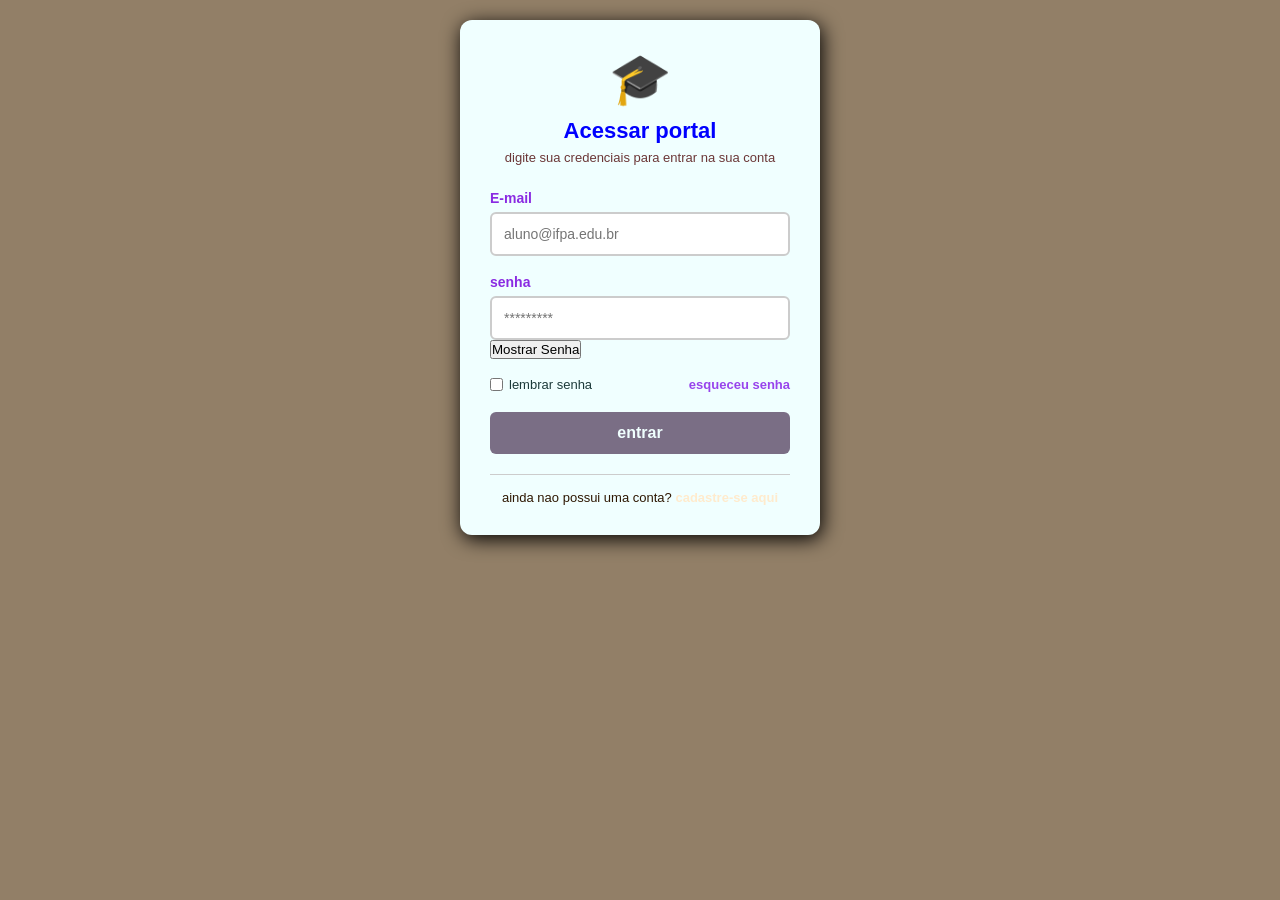
<file: index.html>
<!DOCTYPE html>
<html lang="pt-br">
<head>
    <meta charset="UTF-8">
    <meta http-equiv="refresh" content="0; url=login.html">
    <title>Portal do Aluno</title>
</head>
<body>
    <p> Redirecionando para tela de <a href='login.html'>Login</a>...</p>
</body>
</html>
</file>
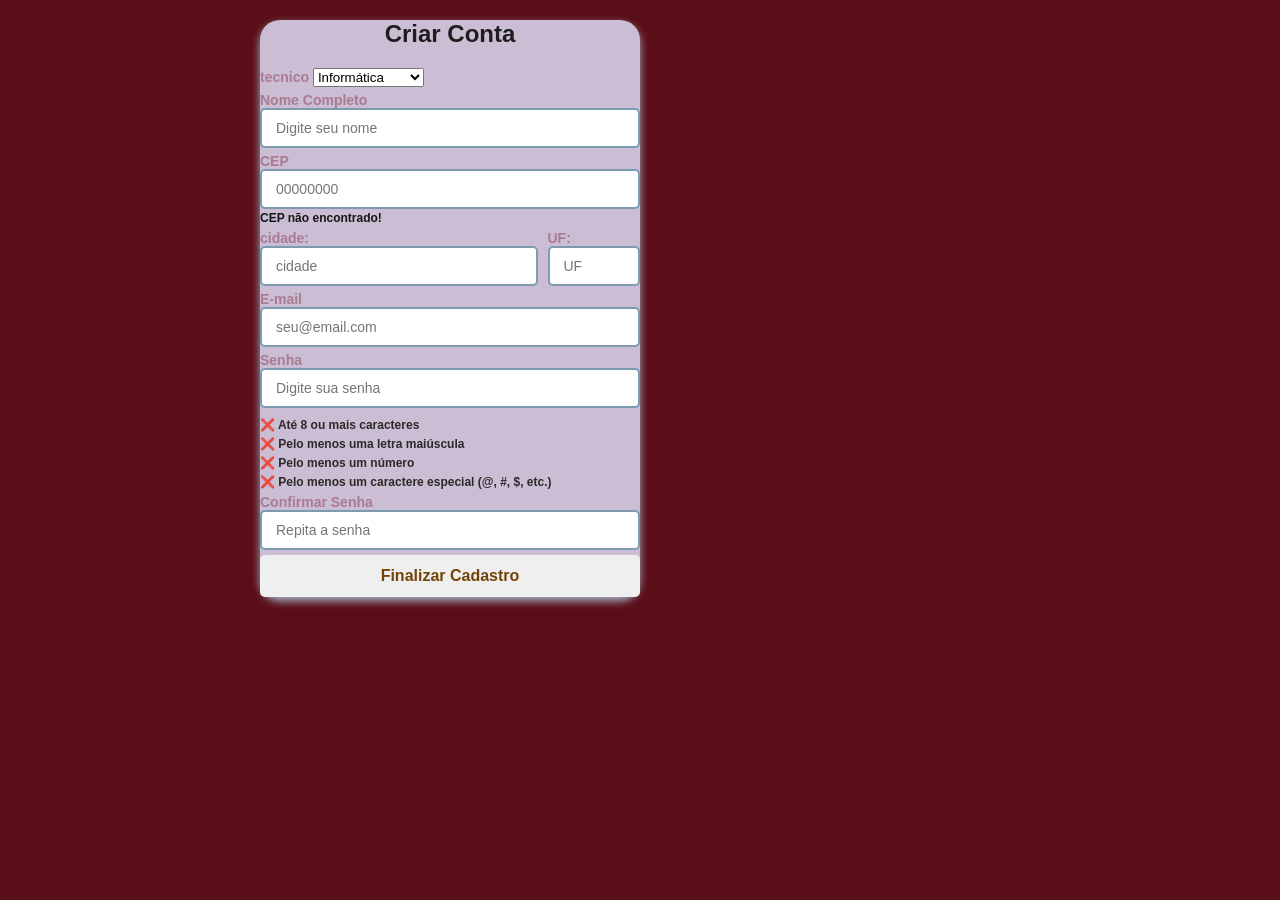
<file: cadastro.html>
<!DOCTYPE html>
<html lang="pt-br">
<head>
    <meta charset="UTF-8">
    <meta name="viewport" content="width=device-width,initial-scale=1.0">
    <title>Cadastro com Validação Dinâmica</title>
    <link rel="stylesheet" href="css/cadastro.css">
</head>
<body>

    <main class="container">
        <form id="form-cadastro" class="card">
            <h2>Criar Conta</h2>

            <div class="grupo-campo">
                <label for="curso">tecnico</label>
                <select id="curso" name="curso">
                    <option value="Infor">Informática</option>
                    <option value="Agroindustria">Agroindustria</option>
                    <option value="Meio Ambiente">Meio Ambiente</option>
                    <option value="Agropecuária">Agropecuária</option>
                </select>
            </div>

            <div class="grupo-campo">
                <label for="nome">Nome Completo
                </label>
                <input type="text" id="nome" 
                placeholder="Digite seu nome" required>
                <small id="contador-nome" style="color: rgb(37, 41, 41);
                font-size: 12px;"> </small>
            </div>

            <div class="grupo-campo">
                <label for="cep">CEP</label>
                <input type="text" id="cep" placeholder="00000000" maxlength="8" required>
                <small id="erro-cep" style="color: rgb(22, 21, 21); display: nome; font-size: 12px;">CEP não encontrado!</small>
            </div>

            <div class="grupo-campo" style="display: flex; gap: 10px;">
                <div style="flex: 3;">
                    <label for="cidade">cidade:</label>
                        <input type="text" id="cidade" placeholder="cidade" readonly required>
                </div>

                <div style="flex: 1;">
                <label for="estado">UF:</label>
                <input type="text" id="estado" placeholder="UF" maxlength="2" readonly required>
                </div>
            </div>


            <div class="grupo-campo">
                <label for="email">E-mail</label>
                <input type="email" id="email" 
                placeholder="seu@email.com" required>
            </div>

            <div class="grupo-campo">
                <label for="senha">Senha</label>
                <input type="password" id="senha" 
                placeholder="Digite sua senha" required>
                
                <!-- Requisitos dinâmicos da senha -->
                <ul class="lista-requisitos">
                    <li id="req-tamanho" class="requisito">
                        Até 8 ou mais caracteres</li>
                    <li id="req-maiuscula" class="requisito">
                        Pelo menos uma letra maiúscula</li>
                    <li id="req-numero" class="requisito">
                        Pelo menos um número</li>
                    <li id="req-especial" class="requisito">
                        Pelo menos um caractere especial (@, #, $, 
                        etc.)</li>
                </ul>
            </div>

            <div class="grupo-campo">
                <label for="confirma-senha">Confirmar Senha
                </label>
                <input type="password" id="confirmar-senha" 
                placeholder="Repita a senha" required>
            </div>

            <button type="submit" class="btn">Finalizar 
                Cadastro</button>
        </form>
    </main>
    <script src="js/cadastro.js"></script>
</body>
</html>
</file>
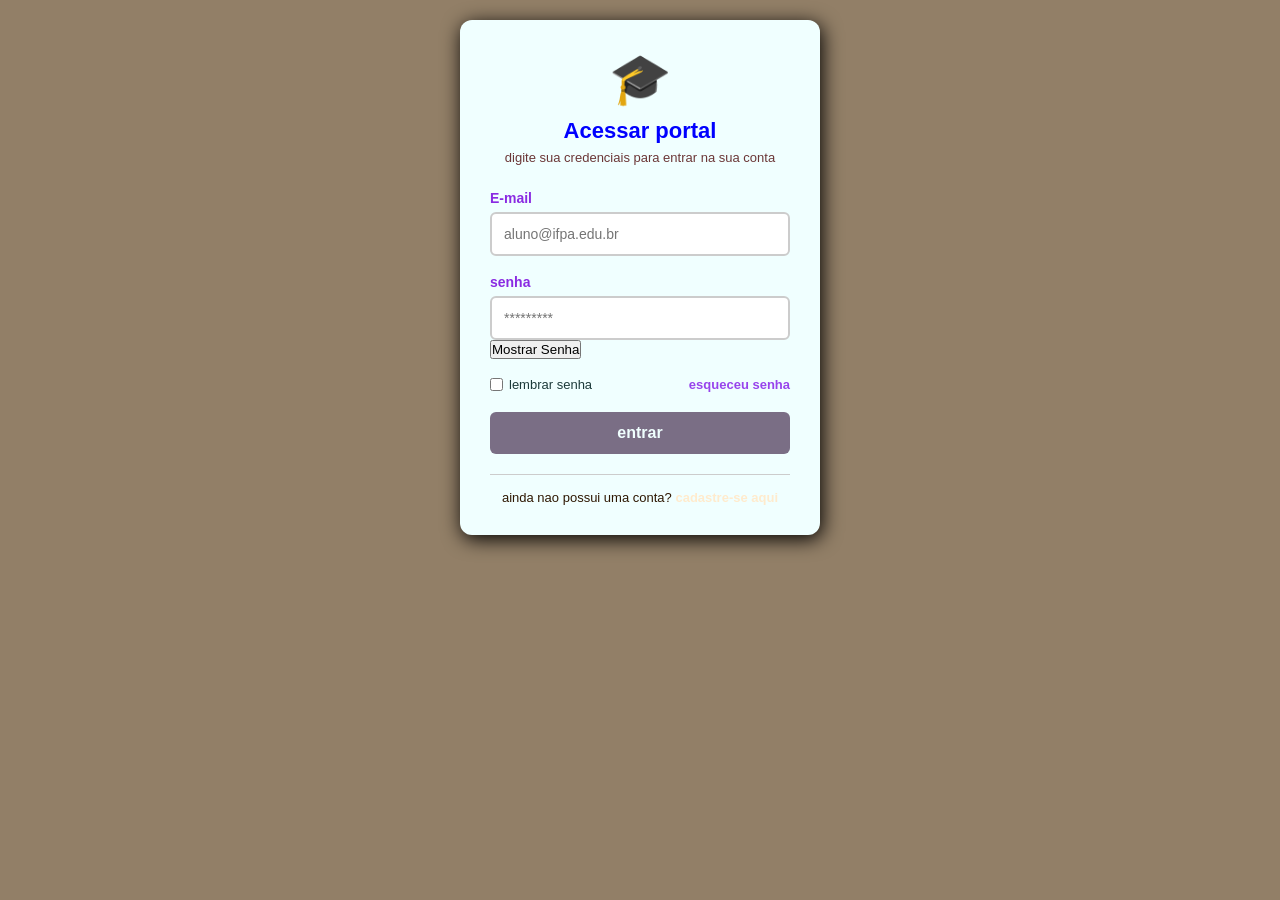
<file: login.html>
<!DOCTYPE html>
<html lang="pt-br">
<head>
    <meta charset="UTF-8">
    <meta name="viewport" content="width=device-width, initial-scale=1.0">
    <title>portal do aluno</title>
    <link rel="stylesheet" href="css/login.css">
</head>
<body>
    <main class="container-login">

    <section class="card-login">
        <div class="cabecalho-card">
        <div class="logo-icone">&#x1f393</div>
        <h2>Acessar portal</h2>
        <p>digite sua credenciais para entrar na sua conta</p>
    </div>
    <form id="form-login" action='/login' method="post">
        <div class="grupo-campo">
            <label for="email">E-mail</label>
            <input type="email" id="email" name="email"
            placeholder="aluno@ifpa.edu.br" required>
        </div> 

        <div class="grupo-campo">
            <label for="senha">senha</label>
            <input type="password" id="senha" name="senha"
            placeholder="*********" required>
            <button type="button" id="btn-ver-senha">Mostrar Senha </button>
        </div>
        
        <div class="opcoes-login">
            <label class="lembrar-senha">
                <input type="checkbox" name="lembrar-senha" id="lembrar-senha">
                <span> lembrar senha </span>
            </label>
            <a href="#" class="esqueceu-senha">esqueceu senha</a>
        </div>

        <button type="submit" class="btn-login" id="btn-login">entrar</button>
      </form>

      <div class="rodape-card">
        <p>ainda nao possui uma conta?
            <a href="#">cadastre-se aqui</a></p>

      </div>
      </section>
    </main>
    <script  src="js/login.js"></script>
</body>
</html>
</file>
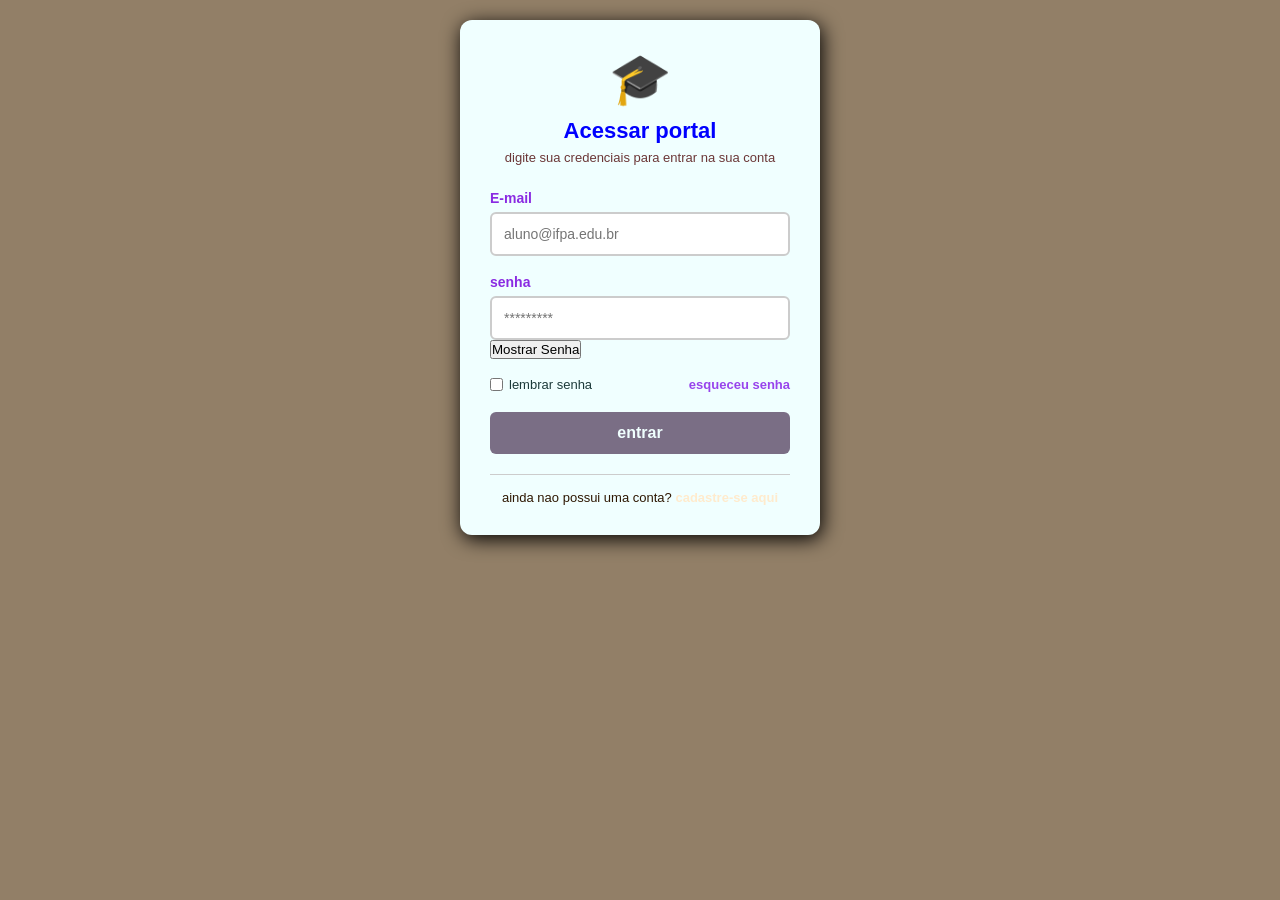
<file: portal.html>
<!DOCTYPE html>
<html lang="pt-br">
<head>
    <meta charset="UTF-8">
    <meta name="viewport" content="width=device-width, initial-scale=1.0">
    <title>Portal do Aluno</title>
    <link rel="stylesheet" href="css/portal.css">
</head>
<body>
    <header class="navbar">
        <div class="logo">
            <span> &#x1F393 Portal do Aluno</span>
        </div>
        <div class="usuario-info">
            <button id="btn-tema" class="btn-tema" aria-label="Alternar tema"> &#x1f313</button>
            <span id="nome-usuario"> Carregando ...</span>
            <button id="btn-logout" class="btn-sair"> Sair </button>
        </div>
    </header>

    <main class="container-dashboard">

        <section class="boas-vindas">
            <h1 id="titulo-boas-vindas" >Bem Vindo(a)!</h1>
            <p>
                Confira o resumo das suas atividades acadêmicas nesta semana.
            </p>
        </section>

        <div class="grid-cards">
            <article class="card-info">
                <h3> &#x1F4DA Minhas Disciplinas </h3>
                <ul id="lista-disciplinas" class="lista-disciplinas">
                    <li class="item-disciplina" data-disciplina="Desenvolvimento Web">
                        <div class="header-disciplina">
                            <span class="nome-disciplina">Desenvolvimento Web</span>
                        </div>
                        <div class="detalhes-notas"></div>
                    </li>
                    <li class="item-disciplina" data-disciplina="Banco de Dados"> 
                        <div class="header-disciplina">
                            <span class="nome-disciplina">Banco de Dados</span>
                        </div>
                        <div class="detalhes-notas"></div>
                    </li>
                    <li class="item-disciplina" data-disciplina="Algoritmos e Linguagem de Programação">
                        <div class="header-disciplina">
                            <span class="nome-disciplina">Algoritmos e Linguagem de Programação</span>
                        </div> 
                        <div class="detalhes-notas"></div>
                    </li>
                </ul>
            </article>

            <article class="card-info">
                <h3> &#x1F4CA Frequência </h3>
                <p class="destaque-verde"> 95% de presença </p>
                <small>Parabéns, você está dentro do limite recomendado!</small>
            </article>

            <article class="card-info">
                <h3> &#x1F4E2 Avisos da Turma </h3> 
                <p > 
                    <strong>
                        Apresentação do Projeto: 
                    </strong>
                    Na próxima aula, teremos o teste prático de integração HTML/CSS/JS.
                </p>
            </article>
        </div>
    </main>
    <script src="js/portal.js"></script>
</body>
</html>
</file>
<file: css/cadastro.css>
*{
    box-sizing: border-box;
    margin:0;
    padding:0 ; 
} 

body{
    padding: 20px;
    font-family: Arial, sans-serif;
    background-color: rgb(90, 14, 24);
    display: flex;
    justify-content: center;
    align-items: center;
    max-width: 100vh;
}
.card{
    background-color: rgb(202, 189, 212);
    padding: 30 px;
    border-radius: 20px;
    width: 100%;
    max-width: 380px;
    box-shadow: 0 4px 8px rgb(163, 183, 197);
}

.card h2{
    text-align: center;
    margin-bottom: 20px;
    color: rgb(30, 30, 32);
}
.grupo-campo{
    margin-bottom: 15px;
}
.grupo-campo{
    display: block;
    margin-bottom: 5px;
    font-size: 14px;
    color: rgb(170, 123, 144);
    font-weight: bold;
}
.grupo-campo input{
    width: 100%;
    padding: 10px 14px;
    border: 2px solid rgb(124, 155, 177);
    border-radius: 5px;
    font-size: 14px; 
    transition: border-color 0.3s, background-color 0.3s;
}

.grupo-campo input:focus{
    border-color: rgb(90, 90, 141);
    background-color: rgb(211, 150, 201);
    outline: nome;
}
.grupo-campo input.campo-valido{
    border-color: rgb(37, 58, 51);
}
/* Requisitos da senha */
.lista-requisitos{
    margin-top:10px;
    font-size: 12px;
    list-style: none;
}
.requisito{
    color: rgb(44, 41, 41);
    margin-bottom: 5px;
    transition: color 0.3s;
}
.requisito::before{
    content: "\274c";
    color: black;
}

.requisito.valido::before{
    content: "\2714"; /*"\2705" ou "\2714") */
    color: rgb(105, 150, 60);
}

.campo-valido{
    border-color: rgb(133, 235, 92);
    background-color: aliceblue;
}

.btn{
    width: 100%;
    padding: 12px;
    color: rgb(114, 68, 7);
    font-size: 16px;
    font-weight: bold;
    border: none;
    border-radius: 5px;
    cursor: pointer;
    transition: background-color 0.3s;
    
}
</file>
<file: css/login.css>
*{
    box-sizing: border-box;
    margin: 0;
    padding: 0;
}

body{
    font-family: arial,Arial, Helvetica, sans-serif;
    background-color: rgb(146, 127, 103);
    min-width: 100vh;
    display: flex;
    justify-content: center;
    align-items: center;
}

.container-login{
    width: 100%;
    max-width: 400px;
    padding: 20px;
}

.card-login{
    width: 100%;
    background-color: azure;
    padding: 30px;
    border-radius: 12px;
    box-shadow: 2px 4px 20px rgb(0,0,0,1);
}

.cabecalho-card{
    text-align: center;
    margin-bottom: 25px;   
}

.logo-icone{
    font-size: 50px;
    margin-bottom: 10px;
}

.cabecalho-card h2{
    color: blue;
    font-size: 22px;
    margin-bottom: 6px;
}
.cabecalho-card p{
    color: rgb(107, 55, 55);
    font-size: 13px;
}
.grupo-campo{
    margin-bottom: 18px;
}
.grupo-campo label{
    display: block;
    margin-bottom: 6px;
    font-size: 14px;
    color: blueviolet;
    font-weight: bold;
}
.grupo-campo input{
    width: 100%;
    padding: 12px;
    border: 2px solid #ccc;
    border-radius: 6px;
    font-size: 14px;
    transition: border-color 0,3s, 
    background-color 0,3s;
}
.grupo-campo input:focus{
    outline: none;
    border-color: blue;
}
.grupo-campo input.campo-valido{
    border-color: rgb(138, 43, 226);
    background-color: rgb(212, 139, 176);
}
.opcoes-login{
    display: flex;
    justify-content: space-between;
    align-items: center;
    margin-bottom: 20px;
    font-size: 13px;
}
.lembrar-senha{
    display: flex;
    align-items: center;
    gap: 6px;
    color: rgb(28, 58, 58);
    cursor: text;
}
.esqueceu-senha{
    color: rgb(152, 68, 236);
    text-decoration: none;
    font-weight: bold;
    transition: color 0.3s;
}
.esqueceu-senha:hover{
    color: #070707;
    text-decoration: underline;
}
.btn-login{
    width: 100%;
    padding: 12px;
    background-color: rgb(122, 110, 133);
    color: azure;
    border: none;
    border-radius: 6px;
    font-size: 16px;
    font-weight: bold;
    cursor: pointer;
    transition: background-color 0.3s,
    transform 0.2s; box-shadow: 0.2s;
}
.btn-login:hover{
    background-color: rgb(45, 101, 110);
    transform: translatey(-2px);
    box-shadow: 2px 4px 12px;
}
.btn-login:active{
    transform: translatey(0);
}
.rodape-card{
    text-align: center;
    margin-top: 20px;
    padding-top: 15px;
    border-top: 1px solid #ccc;
    font-size: 13px;
    color: rgb(46, 24, 3);
}
.rodape-card a{
    color: blanchedalmond;
    text-decoration: none;
    font-weight: bold;
}
.rodape-card a: :hover{
    text-decoration: underline;

}
</file>
<file: css/portal.css>
* {
    box-sizing: border-box;
    margin: 0;
    padding: 0;
}

body {
    font-family: Arial, Helvetica, sans-serif;
    background-color: #f4f6f9;
    color: #333333;
}

.navbar {
    background-color: #0056b3;
    color:#ffffff;
    padding: 15px 30px;
    display: flex;
    justify-content: space-between;
    align-items: center;
    box-shadow: 0 2px 10px rgba(0,0,0,0.1);
}

.logo {
    font-size: 20px;
    font-weight: bold;
}

.usuario-info {
    display: flex;
    align-items: center;
    gap: 15px;
    font-size: 14px;
}

.btn-sair {
    background-color: #dc3545;
    color: #ffffff;
    border: none;
    padding: 8px 14px;
    border-radius: 6px;
    font-weight: bold;
    cursor: pointer;
    transition: background-color 0.2s;
}

.btn-sair:hover {
    background-color: #bd2130;
}
.container-dashboard {
    max-width: 1000px;
    margin: 30px auto;
    padding: 0 20px;
}

.boas-vindas {
    margin-bottom: 30px;
}

.boas-vindas h1 {
    font-size: 26px;
    color: #0056b3;
    margin-bottom: 5px;
}

.boas-vindas p {
    color: #666666;
}

.grid-cards {
    display: grid;
    grid-template-columns: repeat(auto-fit, minmax(280px, 1fr));
    gap: 20px;
}

.card-info {
    background-color: #ffffff;
    padding: 22px;
    border-radius: 10px;
    box-shadow: 0 4px 12px rgba(0,0,0,0.05);
}

.card-info h3 {
    margin-bottom: 12px;
    font-size: 18px;
}

.card-info ul {
    list-style: square;
    line-height: 1.8;
}

.destaque-verde {
    font-size: 24px;
    font-weight: bold;
    color: #28a745;
    margin-bottom: 6px;
}
body.dark-mode {
    background-color: #1e1e1e;
    color: #ffffff;
}
body.dark-mode .card-info {
    background-color: #2d2d2d;
    color: #ffffff;
}
.btn-tema {
    background: transparent;
    border: none;
    font-size: 20px;
    line-height: 1;
    padding: 4px 6px;
    cursor: pointer;
    border-radius: 6px;
    transition: background-color 0.2s;
}

.btn-tema:hover {
    background-color: rgba(255, 255, 255, 0.2);
}

.lista-disciplinas {
    list-style:none;
    padding: 0;
    margin-top: 10px;
}

.item-disciplina {
    display: flex;
    flex-direction: column;
    gap: 8px;
    padding:12px;
    margin-bottom: 10px;
    background-color: #f8f9fa;
    border-radius: 8px;
    border: 1px solid #e0e0e0;
}
.header-disciplina {
    display: flex;
    justify-content: space-between;
    align-items: center;
}
.nome-disciplina {
    font-weight: bold;
    font-size: 15px;
}
.detalhes-notas {
    display: flex;
    flex-wrap: wrap;
    align-items: center;
    gap: 6px;
    margin-top: 4px;
    text-align: center;
}
.media-aprovado {
    background-color: #d1e7dd;
    color: #0f5132;
}
.media-reprovado {
    background-color: #f8d7da;
    color: #842029;
}
.sem-notas {
    font-size: 12px;
    color: #888888;
    font-style:italic;
}
.badge-nota {
    font-size: 12px;
    background-color: #e2e8f0;
    color: #334155;
    padding: 3px 8px;
    border-radius: 4px;
}

.badge-media {
    font-size: 12px;
    font-weight: bold;
    padding: 4px 10px;
    border-radius: 4px;
    margin-left: auto;
}
body.dark-mode .item-disciplina {
    background-color: #2b2b2b;
    border-color: #3a3a3a;
}

body.dark-mode .badge-nota {
    background-color: #3a3a3a;
    color: #e0e0e0;
}

body.dark-mode .media-aprovado {
    background-color: #1b4332;
    color: #d8f3dc;
}

body.dark-mode .media-reprovado {
    background-color: #5c1d24;
    color: #f8d7da;
}
</file>
